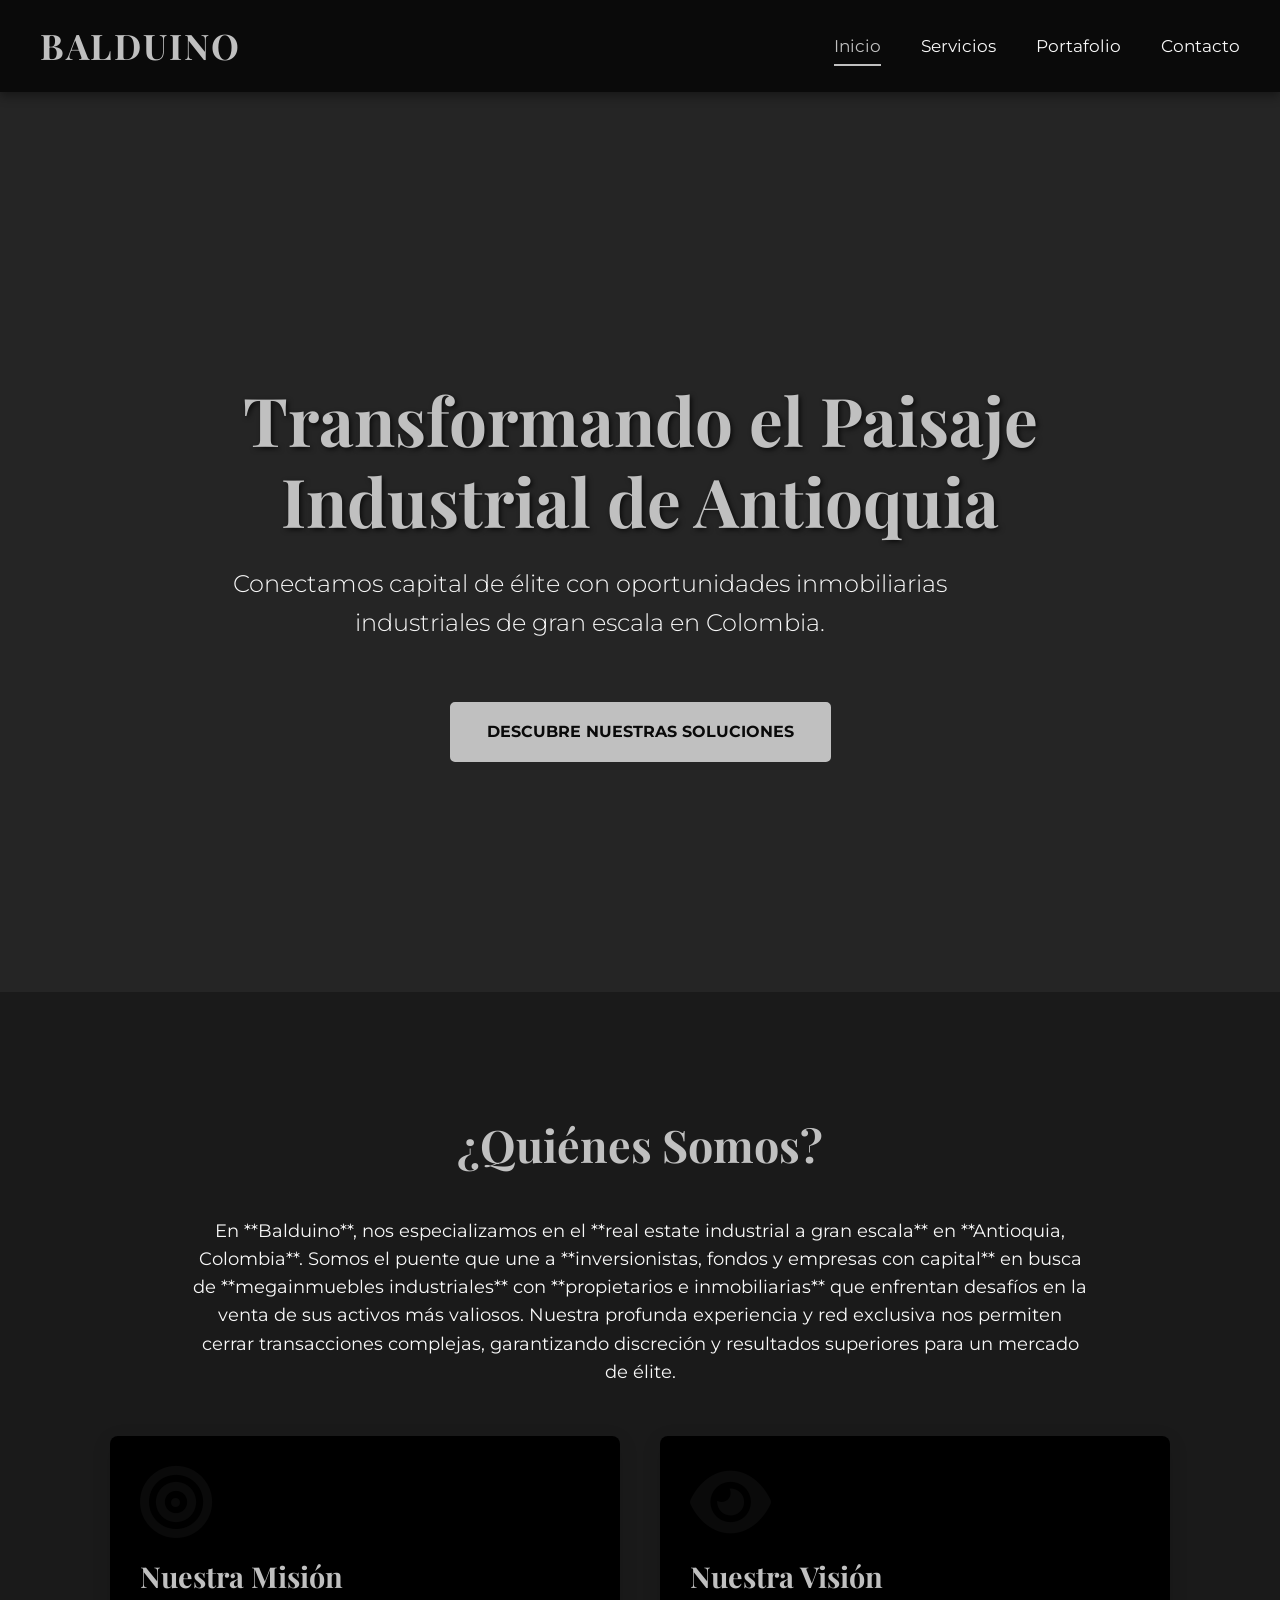
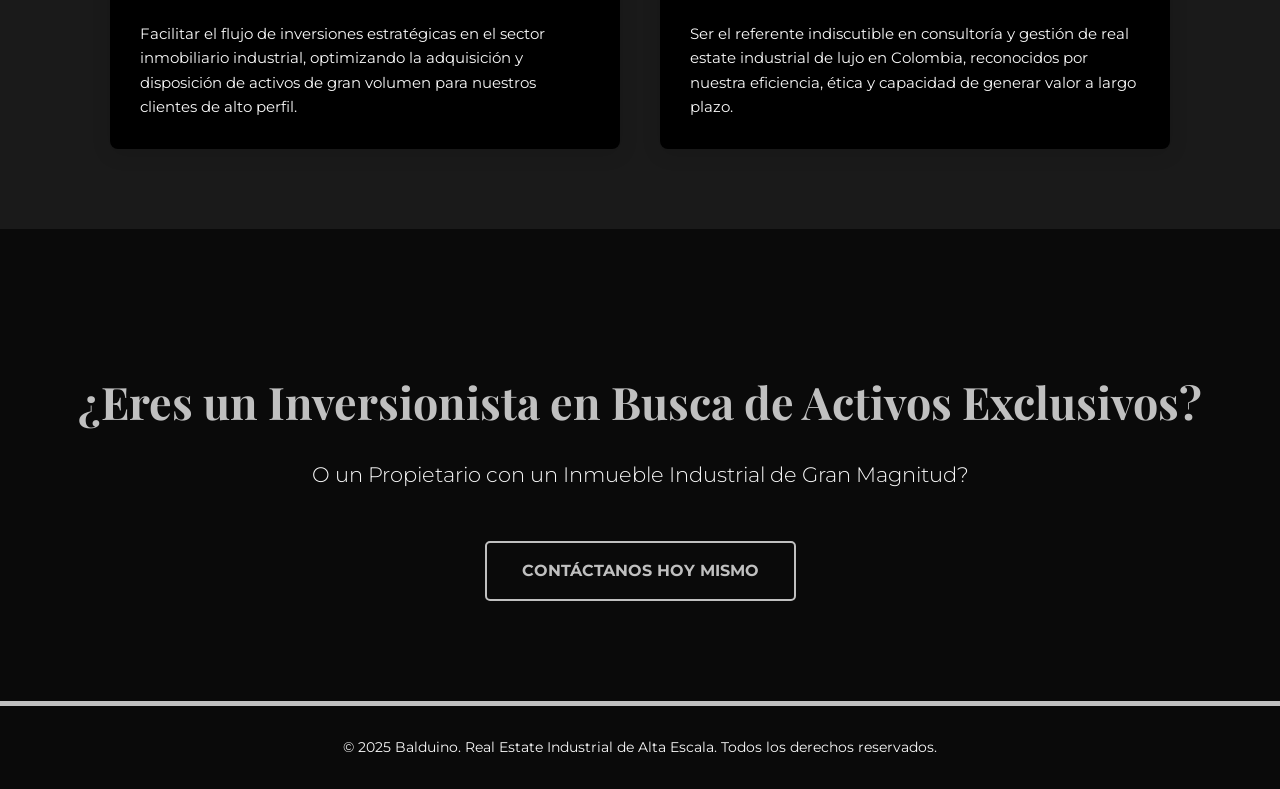
<file: index.html>
<!DOCTYPE html>
<html lang="es">
<head>
    <meta charset="UTF-8">
    <meta name="viewport" content="width=device-width, initial-scale=1.0">
    <title>Balduino | Real Estate Industrial de Alta Escala en Antioquia</title>
    <link rel="stylesheet" href="assets/css/style.css">
    <link href="https://fonts.googleapis.com/css2?family=Montserrat:wght@300;400;700&family=Playfair+Display:wght@400;700&display=swap" rel="stylesheet">
    <link rel="stylesheet" href="https://cdnjs.cloudflare.com/ajax/libs/font-awesome/6.0.0-beta3/css/all.min.css">
</head>
<body>
    <header class="header">
        <div class="container">
            <a href="index.html" class="logo">BALDUINO</a>
            <nav>
                <ul class="nav-menu" id="navMenu">
                    <li><a href="index.html" class="active">Inicio</a></li>
                    <li><a href="servicios.html">Servicios</a></li>
                    <li><a href="portafolio.html">Portafolio</a></li>
                    <li><a href="contacto.html">Contacto</a></li>
                </ul>
                <div class="hamburger" id="hamburger">
                    <div class="bar"></div>
                    <div class="bar"></div>
                    <div class="bar"></div>
                </div>
            </nav>
        </div>
    </header>

    <main>
        <section class="hero-home">
            <div class="hero-content">
                <h1>Transformando el Paisaje Industrial de Antioquia</h1>
                <p>Conectamos capital de élite con oportunidades inmobiliarias industriales de gran escala en Colombia.</p>
                <a href="servicios.html" class="btn-primary">Descubre Nuestras Soluciones</a>
            </div>
        </section>

        <section class="section about-us">
            <div class="container">
                <h2>¿Quiénes Somos?</h2>
                <p>En **Balduino**, nos especializamos en el **real estate industrial a gran escala** en **Antioquia, Colombia**. Somos el puente que une a **inversionistas, fondos y empresas con capital** en busca de **megainmuebles industriales** con **propietarios e inmobiliarias** que enfrentan desafíos en la venta de sus activos más valiosos. Nuestra profunda experiencia y red exclusiva nos permiten cerrar transacciones complejas, garantizando discreción y resultados superiores para un mercado de élite.</p>
                <div class="mission-vision">
                    <div class="mv-item">
                        <h3><i class="fas fa-bullseye"></i> Nuestra Misión</h3>
                        <p>Facilitar el flujo de inversiones estratégicas en el sector inmobiliario industrial, optimizando la adquisición y disposición de activos de gran volumen para nuestros clientes de alto perfil.</p>
                    </div>
                    <div class="mv-item">
                        <h3><i class="fas fa-eye"></i> Nuestra Visión</h3>
                        <p>Ser el referente indiscutible en consultoría y gestión de real estate industrial de lujo en Colombia, reconocidos por nuestra eficiencia, ética y capacidad de generar valor a largo plazo.</p>
                    </div>
                </div>
            </div>
        </section>

        <section class="section call-to-action">
            <div class="container">
                <h2>¿Eres un Inversionista en Busca de Activos Exclusivos?</h2>
                <p>O un Propietario con un Inmueble Industrial de Gran Magnitud?</p>
                <a href="contacto.html" class="btn-secondary">Contáctanos Hoy Mismo</a>
            </div>
        </section>
    </main>

    <footer class="footer">
        <div class="container">
            <p>&copy; 2025 Balduino. Real Estate Industrial de Alta Escala. Todos los derechos reservados.</p>
        </div>
    </footer>

    <script src="assets/js/main.js"></script>
</body>
</html>
</file>
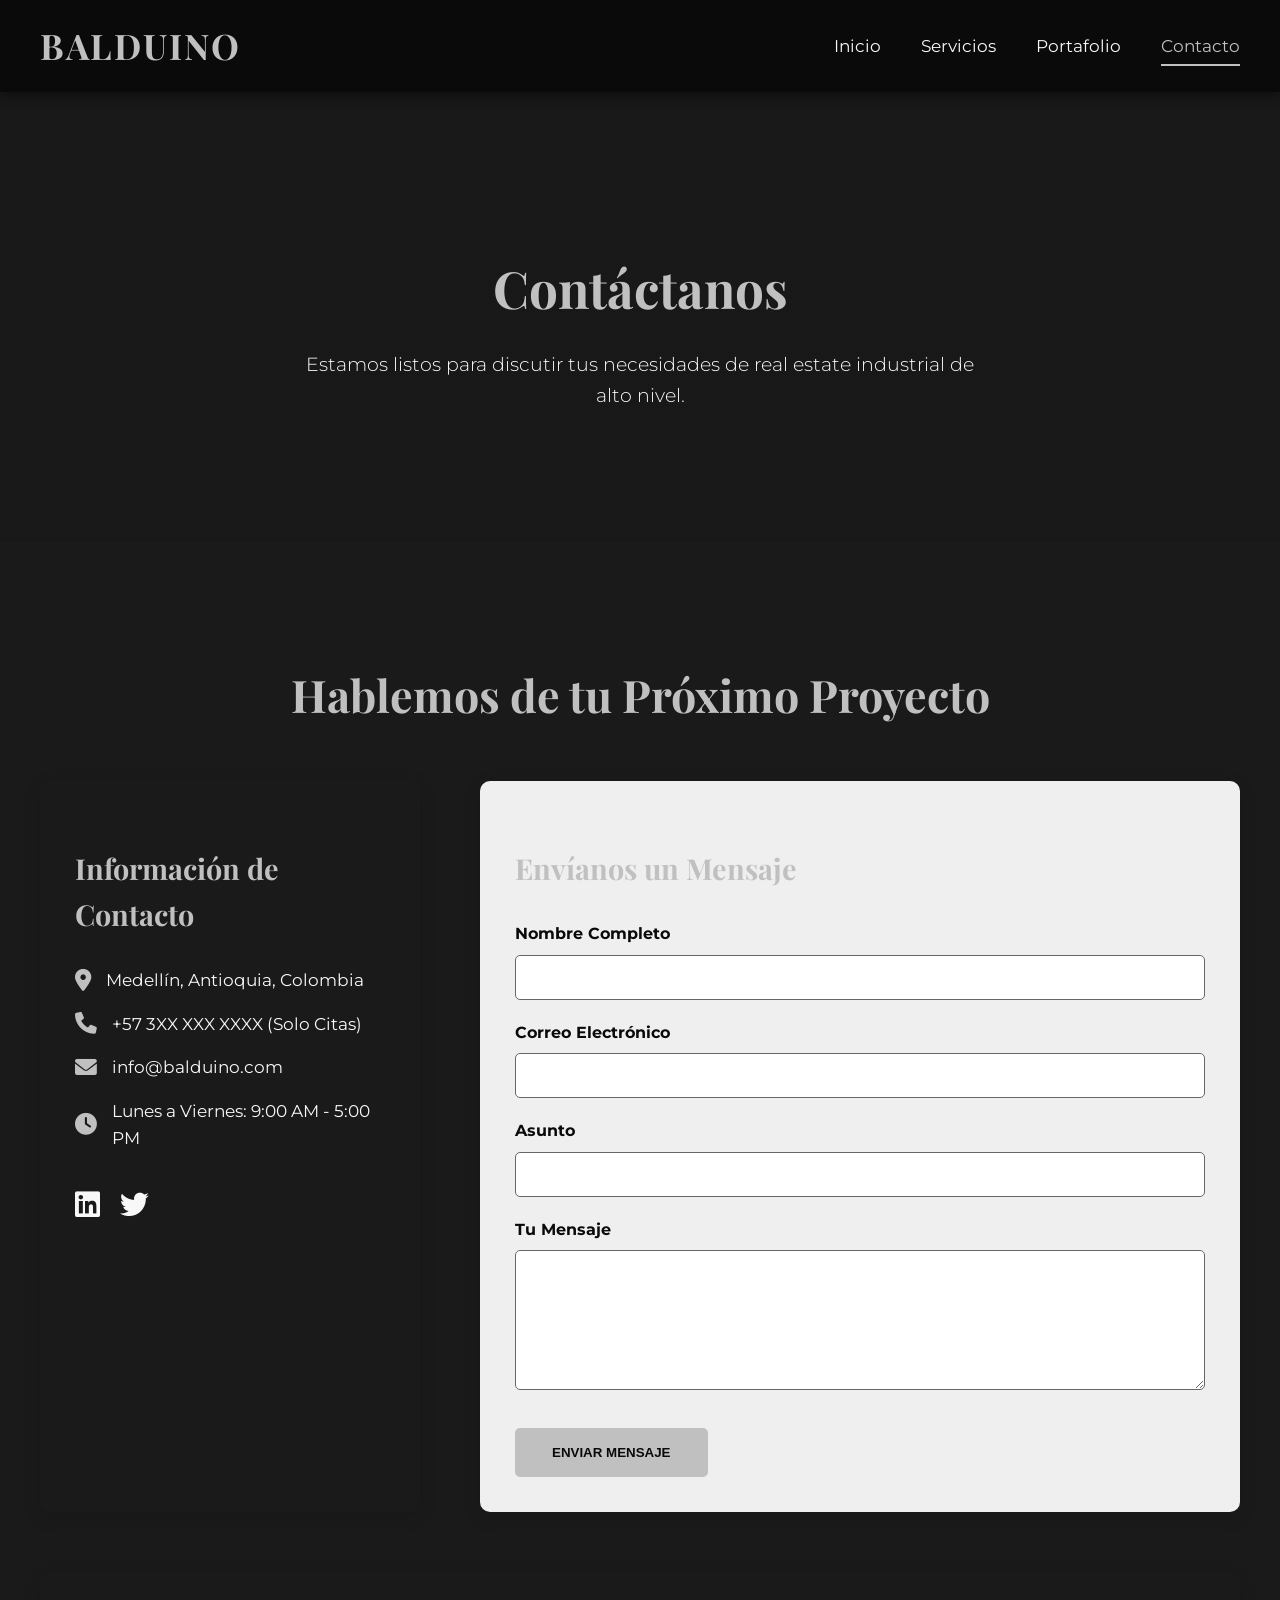
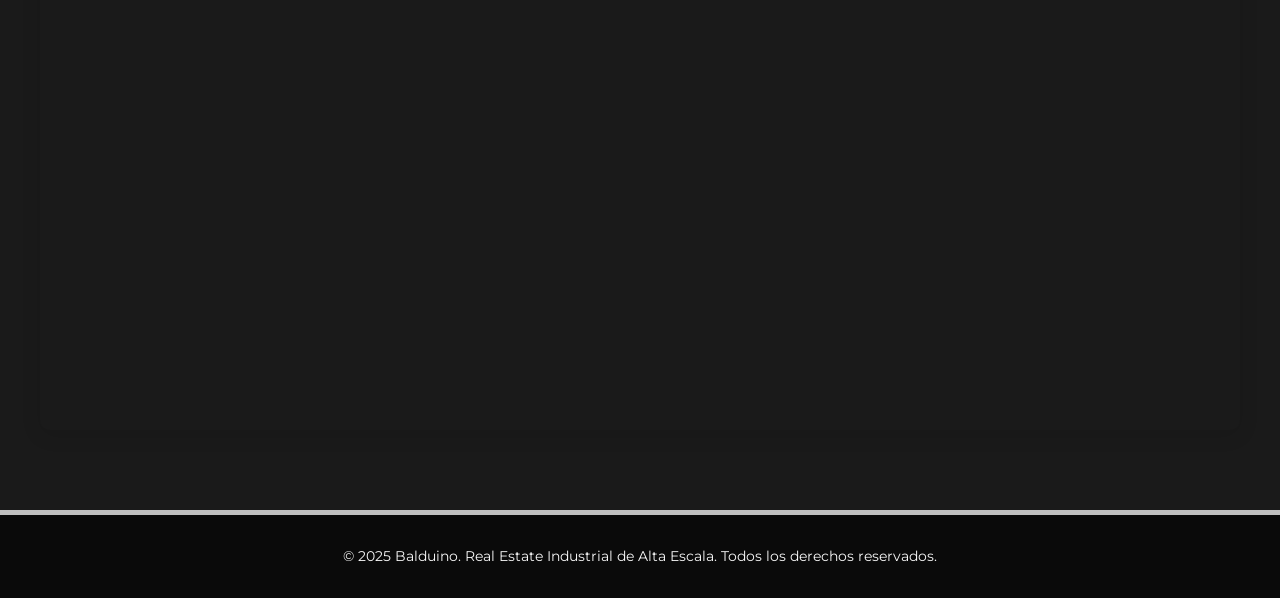
<file: contacto.html>
<!DOCTYPE html>
<html lang="es">
<head>
    <meta charset="UTF-8">
    <meta name="viewport" content="width=device-width, initial-scale=1.0">
    <title>Contacto | Balduino - Real Estate Industrial de Alta Escala</title>
    <link rel="stylesheet" href="assets/css/style.css">
    <link href="https://fonts.googleapis.com/css2?family=Montserrat:wght@300;400;700&family=Playfair+Display:wght@400;700&display=swap" rel="stylesheet">
    <link rel="stylesheet" href="https://cdnjs.cloudflare.com/ajax/libs/font-awesome/6.0.0-beta3/css/all.min.css">
</head>
<body>
    <header class="header">
        <div class="container">
            <a href="index.html" class="logo">BALDUINO</a>
            <nav>
                <ul class="nav-menu" id="navMenu">
                    <li><a href="index.html">Inicio</a></li>
                    <li><a href="servicios.html">Servicios</a></li>
                    <li><a href="portafolio.html">Portafolio</a></li>
                    <li><a href="contacto.html" class="active">Contacto</a></li>
                </ul>
                <div class="hamburger" id="hamburger">
                    <div class="bar"></div>
                    <div class="bar"></div>
                    <div class="bar"></div>
                </div>
            </nav>
        </div>
    </header>

    <main>
        <section class="hero-page">
            <div class="hero-content">
                <h1>Contáctanos</h1>
                <p>Estamos listos para discutir tus necesidades de real estate industrial de alto nivel.</p>
            </div>
        </section>

        <section class="section contact-form-section">
            <div class="container">
                <h2>Hablemos de tu Próximo Proyecto</h2>
                <div class="contact-grid">
                    <div class="contact-info">
                        <h3>Información de Contacto</h3>
                        <p><i class="fas fa-map-marker-alt"></i> Medellín, Antioquia, Colombia</p>
                        <p><i class="fas fa-phone"></i> +57 3XX XXX XXXX (Solo Citas)</p>
                        <p><i class="fas fa-envelope"></i> info@balduino.com</p>
                        <p><i class="fas fa-clock"></i> Lunes a Viernes: 9:00 AM - 5:00 PM</p>
                        <div class="social-links">
                            <a href="#" target="_blank"><i class="fab fa-linkedin"></i></a>
                            <a href="#" target="_blank"><i class="fab fa-twitter"></i></a>
                        </div>
                    </div>
                    <div class="contact-form">
                        <h3>Envíanos un Mensaje</h3>
                        <form action="#" method="POST">
                            <div class="form-group">
                                <label for="name">Nombre Completo</label>
                                <input type="text" id="name" name="name" required>
                            </div>
                            <div class="form-group">
                                <label for="email">Correo Electrónico</label>
                                <input type="email" id="email" name="email" required>
                            </div>
                            <div class="form-group">
                                <label for="subject">Asunto</label>
                                <input type="text" id="subject" name="subject" required>
                            </div>
                            <div class="form-group">
                                <label for="message">Tu Mensaje</label>
                                <textarea id="message" name="message" rows="6" required></textarea>
                            </div>
                            <button type="submit" class="btn-primary">Enviar Mensaje</button>
                        </form>
                    </div>
                </div>
                <div class="map-container">
                    <iframe src="https://www.google.com/maps/embed?pb=!1m18!1m12!1m3!1d15863.784411139454!2d-75.59013069999999!3d6.2570077!2m3!1f0!2f0!3f0!3m2!1i1024!2i768!4f13.1!3m3!1m2!1s0x8e4429074092497b%3A0x6b4e9f7b1d4c2b9f!2sMedell%C3%ADn%2C%20Antioquia!5e0!3m2!1ses!2sco!4v1701234567890!5m2!1ses!2sco" width="100%" height="450" style="border:0;" allowfullscreen="" loading="lazy"></iframe>
                </div>
            </div>
        </section>
    </main>

    <footer class="footer">
        <div class="container">
            <p>&copy; 2025 Balduino. Real Estate Industrial de Alta Escala. Todos los derechos reservados.</p>
        </div>
    </footer>

    <script src="assets/js/main.js"></script>
</body>
</html>
</file>
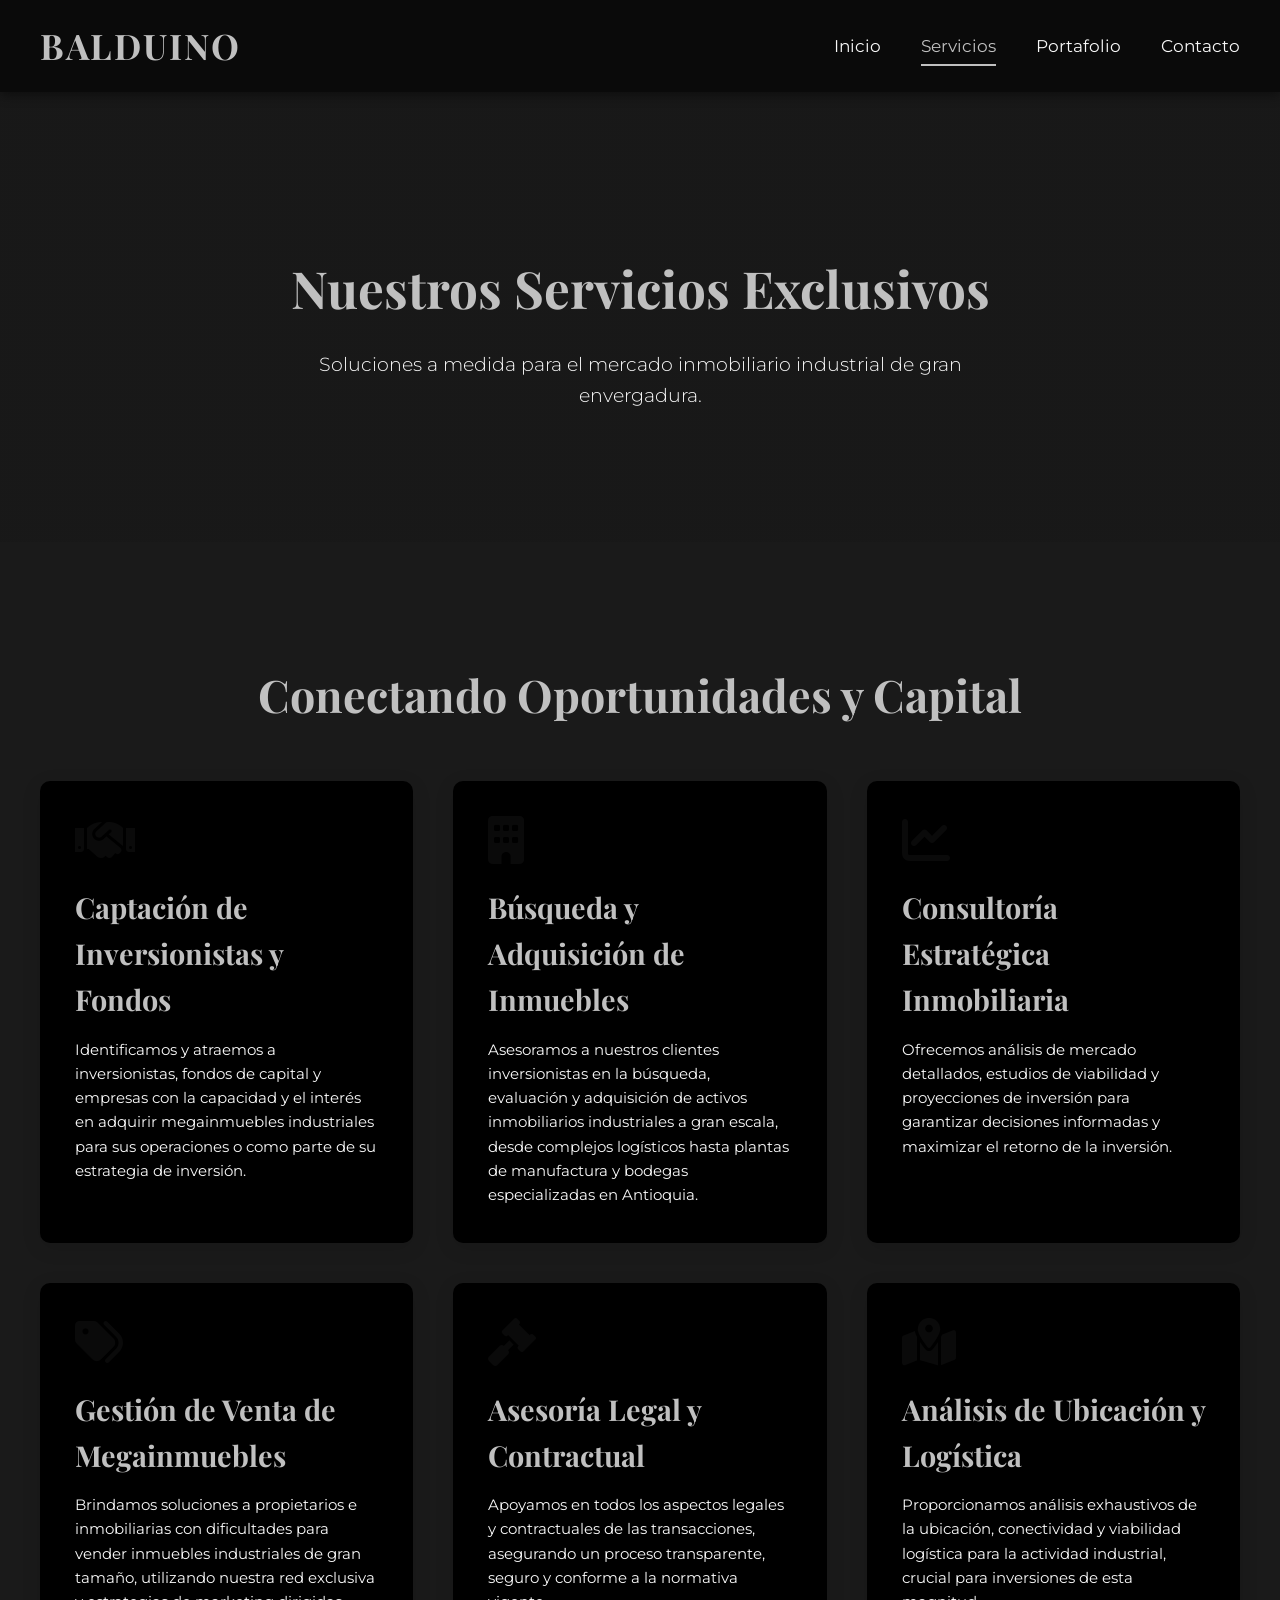
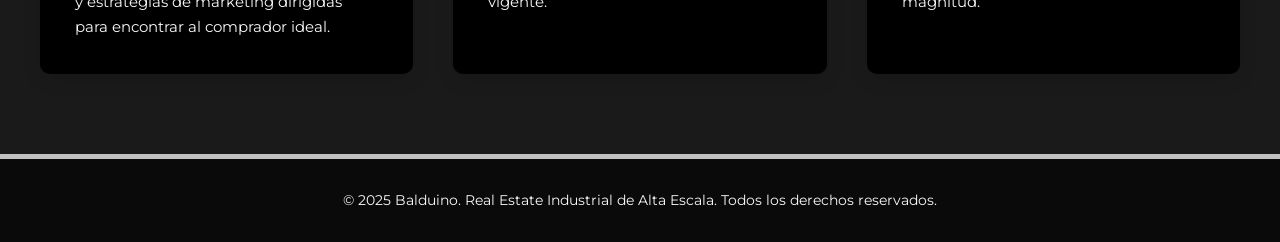
<file: servicios.html>
<!DOCTYPE html>
<html lang="es">
<head>
    <meta charset="UTF-8">
    <meta name="viewport" content="width=device-width, initial-scale=1.0">
    <title>Servicios | Balduino - Real Estate Industrial de Alta Escala</title>
    <link rel="stylesheet" href="assets/css/style.css">
    <link href="https://fonts.googleapis.com/css2?family=Montserrat:wght@300;400;700&family=Playfair+Display:wght@400;700&display=swap" rel="stylesheet">
    <link rel="stylesheet" href="https://cdnjs.cloudflare.com/ajax/libs/font-awesome/6.0.0-beta3/css/all.min.css">
</head>
<body>
    <header class="header">
        <div class="container">
            <a href="index.html" class="logo">BALDUINO</a>
            <nav>
                <ul class="nav-menu" id="navMenu">
                    <li><a href="index.html">Inicio</a></li>
                    <li><a href="servicios.html" class="active">Servicios</a></li>
                    <li><a href="portafolio.html">Portafolio</a></li>
                    <li><a href="contacto.html">Contacto</a></li>
                </ul>
                <div class="hamburger" id="hamburger">
                    <div class="bar"></div>
                    <div class="bar"></div>
                    <div class="bar"></div>
                </div>
            </nav>
        </div>
    </header>

    <main>
        <section class="hero-page">
            <div class="hero-content">
                <h1>Nuestros Servicios Exclusivos</h1>
                <p>Soluciones a medida para el mercado inmobiliario industrial de gran envergadura.</p>
            </div>
        </section>

        <section class="section service-list">
            <div class="container">
                <h2>Conectando Oportunidades y Capital</h2>
                <div class="service-grid">
                    <div class="service-item">
                        <i class="fas fa-handshake"></i>
                        <h3>Captación de Inversionistas y Fondos</h3>
                        <p>Identificamos y atraemos a inversionistas, fondos de capital y empresas con la capacidad y el interés en adquirir megainmuebles industriales para sus operaciones o como parte de su estrategia de inversión.</p>
                    </div>
                    <div class="service-item">
                        <i class="fas fa-building"></i>
                        <h3>Búsqueda y Adquisición de Inmuebles</h3>
                        <p>Asesoramos a nuestros clientes inversionistas en la búsqueda, evaluación y adquisición de activos inmobiliarios industriales a gran escala, desde complejos logísticos hasta plantas de manufactura y bodegas especializadas en Antioquia.</p>
                    </div>
                    <div class="service-item">
                        <i class="fas fa-chart-line"></i>
                        <h3>Consultoría Estratégica Inmobiliaria</h3>
                        <p>Ofrecemos análisis de mercado detallados, estudios de viabilidad y proyecciones de inversión para garantizar decisiones informadas y maximizar el retorno de la inversión.</p>
                    </div>
                    <div class="service-item">
                        <i class="fas fa-tags"></i>
                        <h3>Gestión de Venta de Megainmuebles</h3>
                        <p>Brindamos soluciones a propietarios e inmobiliarias con dificultades para vender inmuebles industriales de gran tamaño, utilizando nuestra red exclusiva y estrategias de marketing dirigidas para encontrar al comprador ideal.</p>
                    </div>
                    <div class="service-item">
                        <i class="fas fa-gavel"></i>
                        <h3>Asesoría Legal y Contractual</h3>
                        <p>Apoyamos en todos los aspectos legales y contractuales de las transacciones, asegurando un proceso transparente, seguro y conforme a la normativa vigente.</p>
                    </div>
                    <div class="service-item">
                        <i class="fas fa-map-marked-alt"></i>
                        <h3>Análisis de Ubicación y Logística</h3>
                        <p>Proporcionamos análisis exhaustivos de la ubicación, conectividad y viabilidad logística para la actividad industrial, crucial para inversiones de esta magnitud.</p>
                    </div>
                </div>
            </div>
        </section>
    </main>

    <footer class="footer">
        <div class="container">
            <p>&copy; 2025 Balduino. Real Estate Industrial de Alta Escala. Todos los derechos reservados.</p>
        </div>
    </footer>

    <script src="assets/js/main.js"></script>
</body>
</html>
</file>
<file: assets/css/style.css>
/* Importación de Fuentes */
@import url('https://fonts.googleapis.com/css2?family=Montserrat:wght@300;400;700&family=Playfair+Display:wght@400;700&display=swap');

/* Variables CSS */
:root {
    --primary-color: #0A0A0A; /* Negro intenso para el header y texto principal */
    --secondary-color: #1A1A1A; /* Negro ligeramente más claro para secciones de fondo */
    --accent-color: #C0C0C0; /* Gris plata/claro para acentos y hover */
    --text-light: #F8F8F8; /* Blanco roto - para texto sobre fondos oscuros */
    --text-dark: #333333; /* Gris oscuro para texto sobre fondos claros */
    --border-light: #666666; /* Gris medio para bordes sutiles */
    --font-heading: 'Playfair Display', serif;
    --font-body: 'Montserrat', sans-serif;

    /* Colores adicionales cuando sea necesario (muy sutiles) */
    --subtle-grey-bg: #EFEFEF; /* Gris muy claro para fondos de items */
    --subtle-shadow: rgba(0, 0, 0, 0.4); /* Sombra oscura */
}

/* Estilos Generales */
body {
    font-family: var(--font-body);
    margin: 0;
    padding: 0;
    box-sizing: border-box;
    background-color: var(--text-light);
    color: var(--text-dark);
    line-height: 1.6;
}

.container {
    max-width: 1200px;
    margin: 0 auto;
    padding: 0 25px;
}

h1, h2, h3, h4, h5, h6 {
    font-family: var(--font-heading);
    color: var(--primary-color);
    margin-bottom: 0.8em;
}

h1 { font-size: 3.5em; }
h2 { font-size: 2.8em; }
h3 { font-size: 1.8em; }

p {
    margin-bottom: 1em;
}

a {
    text-decoration: none;
    color: var(--accent-color);
    transition: color 0.3s ease;
}

a:hover {
    color: #A0A0A0; /* Un gris aún más oscuro para el hover, manteniendo la escala */
}

/* Botones */
.btn-primary, .btn-secondary {
    display: inline-block;
    padding: 15px 35px;
    border-radius: 5px;
    font-weight: 700;
    text-transform: uppercase;
    transition: background-color 0.3s ease, color 0.3s ease;
    border: 2px solid transparent;
    margin-top: 20px;
}

.btn-primary {
    background-color: var(--accent-color);
    color: var(--primary-color);
    border-color: var(--accent-color);
}

.btn-primary:hover {
    background-color: #A0A0A0; /* Un gris más oscuro para el hover */
    color: var(--text-light);
}

.btn-secondary {
    background-color: transparent;
    color: var(--accent-color);
    border-color: var(--accent-color);
}

.btn-secondary:hover {
    background-color: var(--accent-color);
    color: var(--primary-color);
}


/* Header */
.header {
    background-color: var(--primary-color);
    color: var(--text-light);
    padding: 18px 0;
    box-shadow: 0 4px 10px var(--subtle-shadow);
    position: sticky;
    top: 0;
    z-index: 1000;
}

.header .container {
    display: flex;
    justify-content: space-between;
    align-items: center;
}

.logo {
    font-family: var(--font-heading);
    font-size: 2.2em;
    font-weight: 700;
    color: var(--accent-color);
    text-decoration: none;
    letter-spacing: 2px;
}

/* Navegación Principal */
.nav-menu {
    list-style: none;
    margin: 0;
    padding: 0;
    display: flex; /* Por defecto, se muestra en desktop */
}

.nav-menu li {
    margin-left: 40px;
}

.nav-menu a {
    color: var(--text-light);
    text-decoration: none;
    font-weight: 400;
    font-size: 1.05em;
    padding: 5px 0;
    position: relative;
    transition: color 0.3s ease;
}

.nav-menu a::after {
    content: '';
    position: absolute;
    left: 0;
    bottom: -5px;
    width: 0;
    height: 2px;
    background-color: var(--accent-color);
    transition: width 0.3s ease;
}

.nav-menu a:hover::after,
.nav-menu a.active::after {
    width: 100%;
}

.nav-menu a:hover,
.nav-menu a.active {
    color: var(--accent-color);
}

/* Menú Hamburguesa */
.hamburger {
    display: none; /* Oculto por defecto en desktop */
    flex-direction: column;
    justify-content: space-around;
    width: 35px;
    height: 28px;
    cursor: pointer;
    z-index: 1100;
    padding: 5px;
}

.hamburger .bar {
    width: 100%;
    height: 3px;
    background-color: var(--accent-color);
    transition: all 0.3s ease;
    border-radius: 2px;
}

/* Estado activo del menú hamburguesa */
.hamburger.active .bar:nth-child(1) {
    transform: translateY(12px) rotate(45deg);
}

.hamburger.active .bar:nth-child(2) {
    opacity: 0;
}

.hamburger.active .bar:nth-child(3) {
    transform: translateY(-12px) rotate(-45deg);
}

/* Menú Responsivo */
.nav-menu.responsive { /* Este es el estado que se activa con JS */
    display: flex; /* Se fuerza a flex para que se muestre como columna */
    flex-direction: column;
    position: absolute;
    top: 70px; /* Ajusta según la altura de tu header */
    left: 0;
    width: 100%;
    background-color: var(--primary-color);
    box-shadow: 0 4px 10px var(--subtle-shadow);
    padding: 25px 0;
    text-align: center;
    transform: translateY(-100%); /* Inicialmente fuera de la vista */
    transition: transform 0.4s ease-out;
}

.nav-menu.responsive.show {
    transform: translateY(0); /* Desliza hacia abajo */
}

.nav-menu.responsive li {
    margin: 15px 0;
}

.nav-menu.responsive a {
    font-size: 1.2em;
}


/* Secciones de Contenido */
.section {
    padding: 80px 0;
    text-align: center;
}

.section:nth-of-type(even) { /* Para alternar colores de fondo */
    background-color: var(--secondary-color);
    color: var(--text-light);
}

.section:nth-of-type(even) h2,
.section:nth-of-type(even) h3 {
    color: var(--accent-color);
}

.section:nth-of-type(even) p {
    color: var(--text-light);
}

/* Hero Section - Home Page */
.hero-home {
    background: linear-gradient(rgba(0, 0, 0, 0.85), rgba(0, 0, 0, 0.85)), url('https://via.placeholder.com/1800x900/151515/F8F8F8?text=Industrial+Real+Estate+Antioquia') no-repeat center center/cover;
    color: var(--text-light);
    text-align: center;
    padding: 150px 20px;
    min-height: 600px;
    display: flex;
    flex-direction: column;
    justify-content: center;
    align-items: center;
    position: relative;
}

.hero-content {
    max-width: 900px;
    margin: 0 auto;
    z-index: 10;
}

.hero-home h1 {
    font-size: 4.2em;
    margin-bottom: 25px;
    line-height: 1.2;
    color: var(--accent-color);
    text-shadow: 2px 2px 5px rgba(0,0,0,0.7);
}

.hero-home p {
    font-size: 1.5em;
    max-width: 800px;
    margin-bottom: 40px;
    font-weight: 300;
}

/* Hero Section - Other Pages */
.hero-page {
    background: linear-gradient(rgba(0, 0, 0, 0.9), rgba(0, 0, 0, 0.9)), url('https://via.placeholder.com/1800x400/101010/F8F8F8?text=Balduino+Page+Header') no-repeat center center/cover;
    color: var(--text-light);
    text-align: center;
    padding: 100px 20px;
    min-height: 250px;
    display: flex;
    flex-direction: column;
    justify-content: center;
    align-items: center;
}

.hero-page h1 {
    font-size: 3.2em;
    color: var(--accent-color);
    margin-bottom: 15px;
}

.hero-page p {
    font-size: 1.2em;
    max-width: 700px;
    font-weight: 300;
}


/* About Us Section */
.about-us p {
    max-width: 900px;
    margin: 0 auto 40px auto;
    font-size: 1.1em;
    color: var(--text-dark);
}

.mission-vision {
    display: flex;
    justify-content: center;
    gap: 40px;
    margin-top: 50px;
}

.mv-item {
    flex: 1;
    max-width: 450px;
    padding: 30px;
    background-color:  black; /*var(--subtle-grey-bg);  Un gris muy sutil para el fondo */
    border-radius: 8px;
    box-shadow: 0 5px 20px rgba(0, 0, 0, 0.1);
    text-align: left;
    transition: transform 0.3s ease;
}

.mv-item:hover {
    transform: translateY(-8px);
}

.mv-item i {
    font-size: 2.5em;
    color: var(--primary-color); /* Íconos en negro para contraste */
    margin-bottom: 15px;
    display: block;
}

.mv-item h3 {
    color: var(--primary-color);
    margin-top: 0;
}

.mv-item p {
    font-size: 0.95em;
    color: var(--text-dark);
    margin-bottom: 0;
}

/* Call to Action Section (index.html) */
.call-to-action {
    background-color: var(--primary-color);
    color: var(--text-light);
    padding: 100px 20px;
}

.call-to-action h2 {
    color: var(--accent-color);
    font-size: 2.8em;
    margin-bottom: 20px;
}

.call-to-action p {
    font-size: 1.3em;
    max-width: 800px;
    margin: 0 auto 30px auto;
    font-weight: 300;
}

/* Services Page - Service List */
.service-grid {
    display: grid;
    grid-template-columns: repeat(auto-fit, minmax(300px, 1fr));
    gap: 40px;
    margin-top: 50px;
}

.service-item {
    background-color: black; /*var(--subtle-grey-bg);*/
    padding: 35px;
    border-radius: 10px;
    box-shadow: 0 5px 20px rgba(0, 0, 0, 0.1);
    text-align: left;
    transition: transform 0.3s ease, box-shadow 0.3s ease;
}

.service-item:hover {
    transform: translateY(-8px);
    box-shadow: 0 8px 25px rgba(0, 0, 0, 0.15);
}

.service-item i {
    font-size: 3em;
    color: var(--primary-color); /* Íconos en negro */
    margin-bottom: 20px;
    display: block;
}

.service-item h3 {
    color: var(--primary-color);
    margin-top: 0;
    margin-bottom: 15px;
}

.service-item p {
    color: var(--text-dark);
    font-size: 0.95em;
    margin-bottom: 0;
}


/* Portafolio Page - Grid */
.portfolio-grid .grid-container {
    display: grid;
    grid-template-columns: repeat(auto-fit, minmax(320px, 1fr));
    gap: 30px;
    margin-top: 50px;
}

.portfolio-item {
    background-color: black; /*var(--subtle-grey-bg);*/
    border-radius: 8px;
    overflow: hidden;
    box-shadow: 0 5px 20px rgba(0, 0, 0, 0.1);
    text-align: left;
    transition: transform 0.3s ease, box-shadow 0.3s ease;
}

.portfolio-item:hover {
    transform: translateY(-8px);
    box-shadow: 0 8px 25px rgba(0, 0, 0, 0.15);
}

.portfolio-item img {
    width: 100%;
    height: 250px;
    object-fit: cover;
    display: block;
    /* Las imágenes placeholder en el HTML se ajustarán al nuevo branding */
}

.portfolio-item h3 {
    padding: 15px 20px 0;
    margin: 0;
    color: var(--primary-color);
}

.portfolio-item p {
    padding: 0 20px 20px;
    color: var(--text-dark);
    font-size: 0.9em;
}

.portfolio-note {
    margin-top: 50px;
    font-style: italic;
    color: var(--border-light); /* Un gris para el texto de nota */
    font-size: 0.9em;
}


/* Contact Page - Form */
.contact-grid {
    display: grid;
    grid-template-columns: 1fr 2fr; /* Info a la izquierda, formulario a la derecha */
    gap: 60px;
    text-align: left;
    margin-top: 50px;
}

.contact-info {
    background-color: var(--secondary-color);
    color: var(--text-light);
    padding: 35px;
    border-radius: 10px;
    box-shadow: 0 5px 20px rgba(0, 0, 0, 0.1);
}

.contact-info h3 {
    color: var(--accent-color);
    margin-bottom: 30px;
}

.contact-info p {
    font-size: 1.05em;
    margin-bottom: 15px;
    display: flex;
    align-items: center;
}

.contact-info p i {
    margin-right: 15px;
    color: var(--accent-color);
    font-size: 1.3em;
}

.social-links {
    margin-top: 30px;
    display: flex;
    gap: 20px;
}

.social-links a {
    color: var(--text-light);
    font-size: 1.8em;
    transition: color 0.3s ease;
}

.social-links a:hover {
    color: var(--accent-color);
}

.contact-form {
    background-color: var(--subtle-grey-bg);
    padding: 35px;
    border-radius: 10px;
    box-shadow: 0 5px 20px rgba(0, 0, 0, 0.1);
}

.contact-form h3 {
    color: var(--primary-color);
    margin-bottom: 30px;
}

.form-group {
    margin-bottom: 20px;
}

.form-group label {
    display: block;
    margin-bottom: 8px;
    font-weight: 700;
    color: var(--primary-color);
}

.form-group input,
.form-group textarea {
    width: 100%;
    padding: 12px;
    border: 1px solid var(--border-light);
    border-radius: 5px;
    font-family: var(--font-body);
    font-size: 1em;
    box-sizing: border-box; /* Asegura que el padding no aumente el ancho */
    background-color: #FFFFFF; /* Fondo blanco para campos de entrada */
    color: var(--text-dark);
}

.form-group textarea {
    resize: vertical; /* Permite redimensionar verticalmente */
    min-height: 120px;
}

.form-group input:focus,
.form-group textarea:focus {
    border-color: var(--primary-color); /* Borde oscuro al enfocar */
    outline: none;
    box-shadow: 0 0 0 3px rgba(0, 0, 0, 0.1);
}

.contact-form .btn-primary {
    width: auto;
    margin-top: 10px;
    cursor: pointer;
}

.map-container {
    margin-top: 60px;
    border-radius: 10px;
    overflow: hidden;
    box-shadow: 0 5px 20px rgba(0, 0, 0, 0.1);
}

.map-container iframe {
    width: 100%;
    height: 450px;
    border: none;
}


/* Footer */
.footer {
    background-color: var(--primary-color);
    color: var(--text-light);
    padding: 30px 0;
    text-align: center;
    font-size: 0.9em;
    border-top: 5px solid var(--accent-color);
}

.footer p {
    margin: 0;
    color: var(--text-light);
}


/* Media Queries para Responsive */
@media (max-width: 992px) {
    h1 { font-size: 3em; }
    h2 { font-size: 2.2em; }
    h3 { font-size: 1.6em; }

    .hero-home {
        padding: 120px 20px;
        min-height: 500px;
    }
    .hero-home h1 {
        font-size: 3.5em;
    }
    .hero-home p {
        font-size: 1.3em;
    }

    .hero-page {
        padding: 80px 20px;
        min-height: 200px;
    }
    .hero-page h1 {
        font-size: 2.5em;
    }
    .hero-page p {
        font-size: 1.1em;
    }

    .mission-vision {
        flex-direction: column;
        align-items: center;
        gap: 30px;
    }

    .mv-item {
        max-width: 600px;
    }

    .service-grid {
        grid-template-columns: repeat(auto-fit, minmax(280px, 1fr));
    }

    .contact-grid {
        grid-template-columns: 1fr; /* Columna única en móvil */
        gap: 40px;
    }

    .contact-info, .contact-form {
        padding: 30px;
    }
}

@media (max-width: 768px) {
    .nav-menu {
        /* En pantallas pequeñas, el menú de navegación normal debe estar oculto por defecto */
        display: none; 
        /* !IMPORTANTE: El display: flex de .nav-menu.responsive.show lo controlará */
    }

    .hamburger {
        display: flex; /* Muestra el menú hamburguesa en pantallas pequeñas */
    }

    .header .container {
        padding: 0 20px;
    }

    /* .nav-menu.responsive ya tiene display: flex y transform; solo necesita la clase .show para activarse */
    /* Aseguramos que la transición de despliegue se vea bien */
    .nav-menu.responsive {
        /* display: flex; ya está en la definición de .nav-menu.responsive */
        /* transform: translateY(-100%); ya está en la definición de .nav-menu.responsive */
        /* transition: transform 0.4s ease-out; ya está en la definición de .nav-menu.responsive */
    }


    h1 { font-size: 2.8em; }
    h2 { font-size: 2em; }
    h3 { font-size: 1.5em; }

    .hero-home {
        padding: 100px 20px;
        min-height: 450px;
    }
    .hero-home h1 {
        font-size: 3em;
    }
    .hero-home p {
        font-size: 1.1em;
    }

    .section {
        padding: 60px 0;
    }
}

@media (max-width: 480px) {
    h1 { font-size: 2.2em; }
    h2 { font-size: 1.8em; }
    h3 { font-size: 1.3em; }

    .hero-home {
        padding: 80px 15px;
        min-height: 400px;
    }
    .hero-home h1 {
        font-size: 2.5em;
    }
    .hero-home p {
        font-size: 1em;
    }

    .btn-primary, .btn-secondary {
        padding: 12px 25px;
        font-size: 0.9em;
    }

    .service-grid, .portfolio-grid .grid-container {
        grid-template-columns: 1fr;
    }

    .mv-item, .service-item, .portfolio-item, .contact-info, .contact-form {
        padding: 25px;
    }

    .logo {
        font-size: 1.8em;
    }

    .fas fa-handshake{
        background-color: white;
    }
}
</file>
